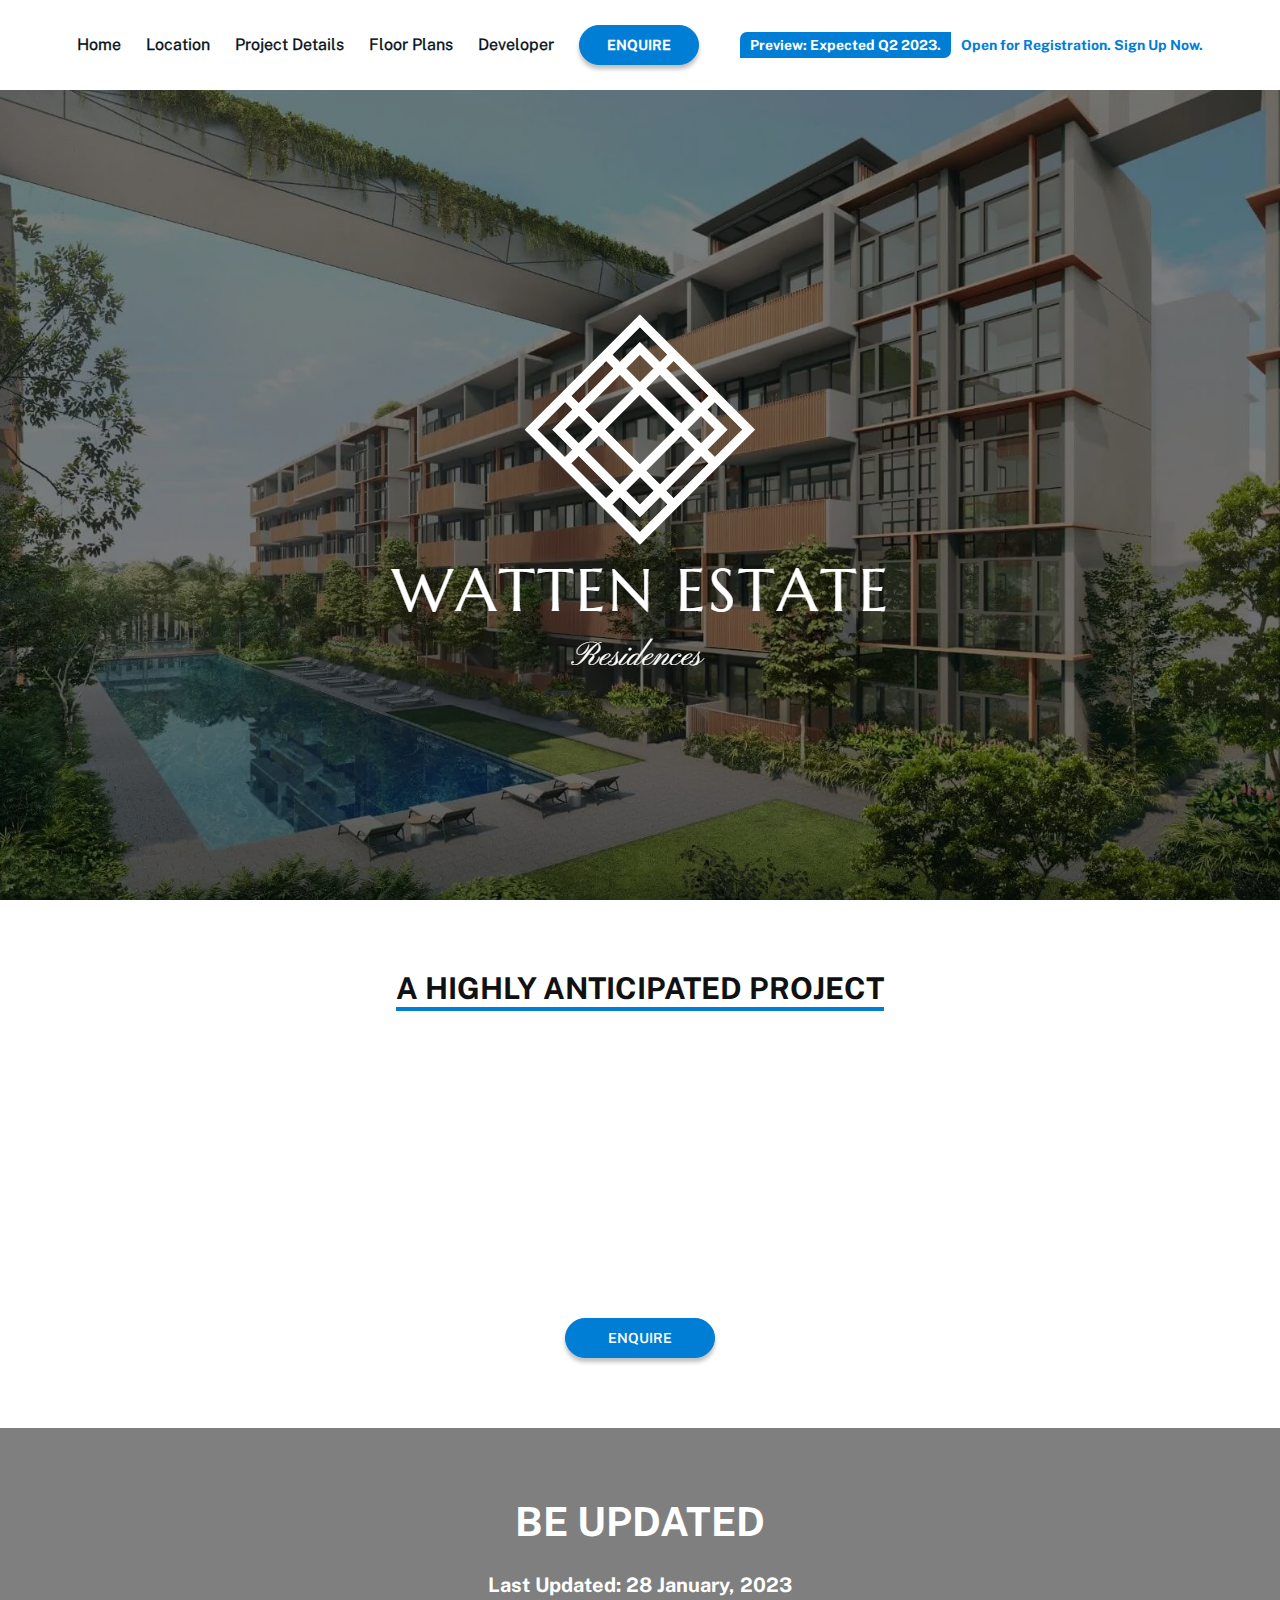
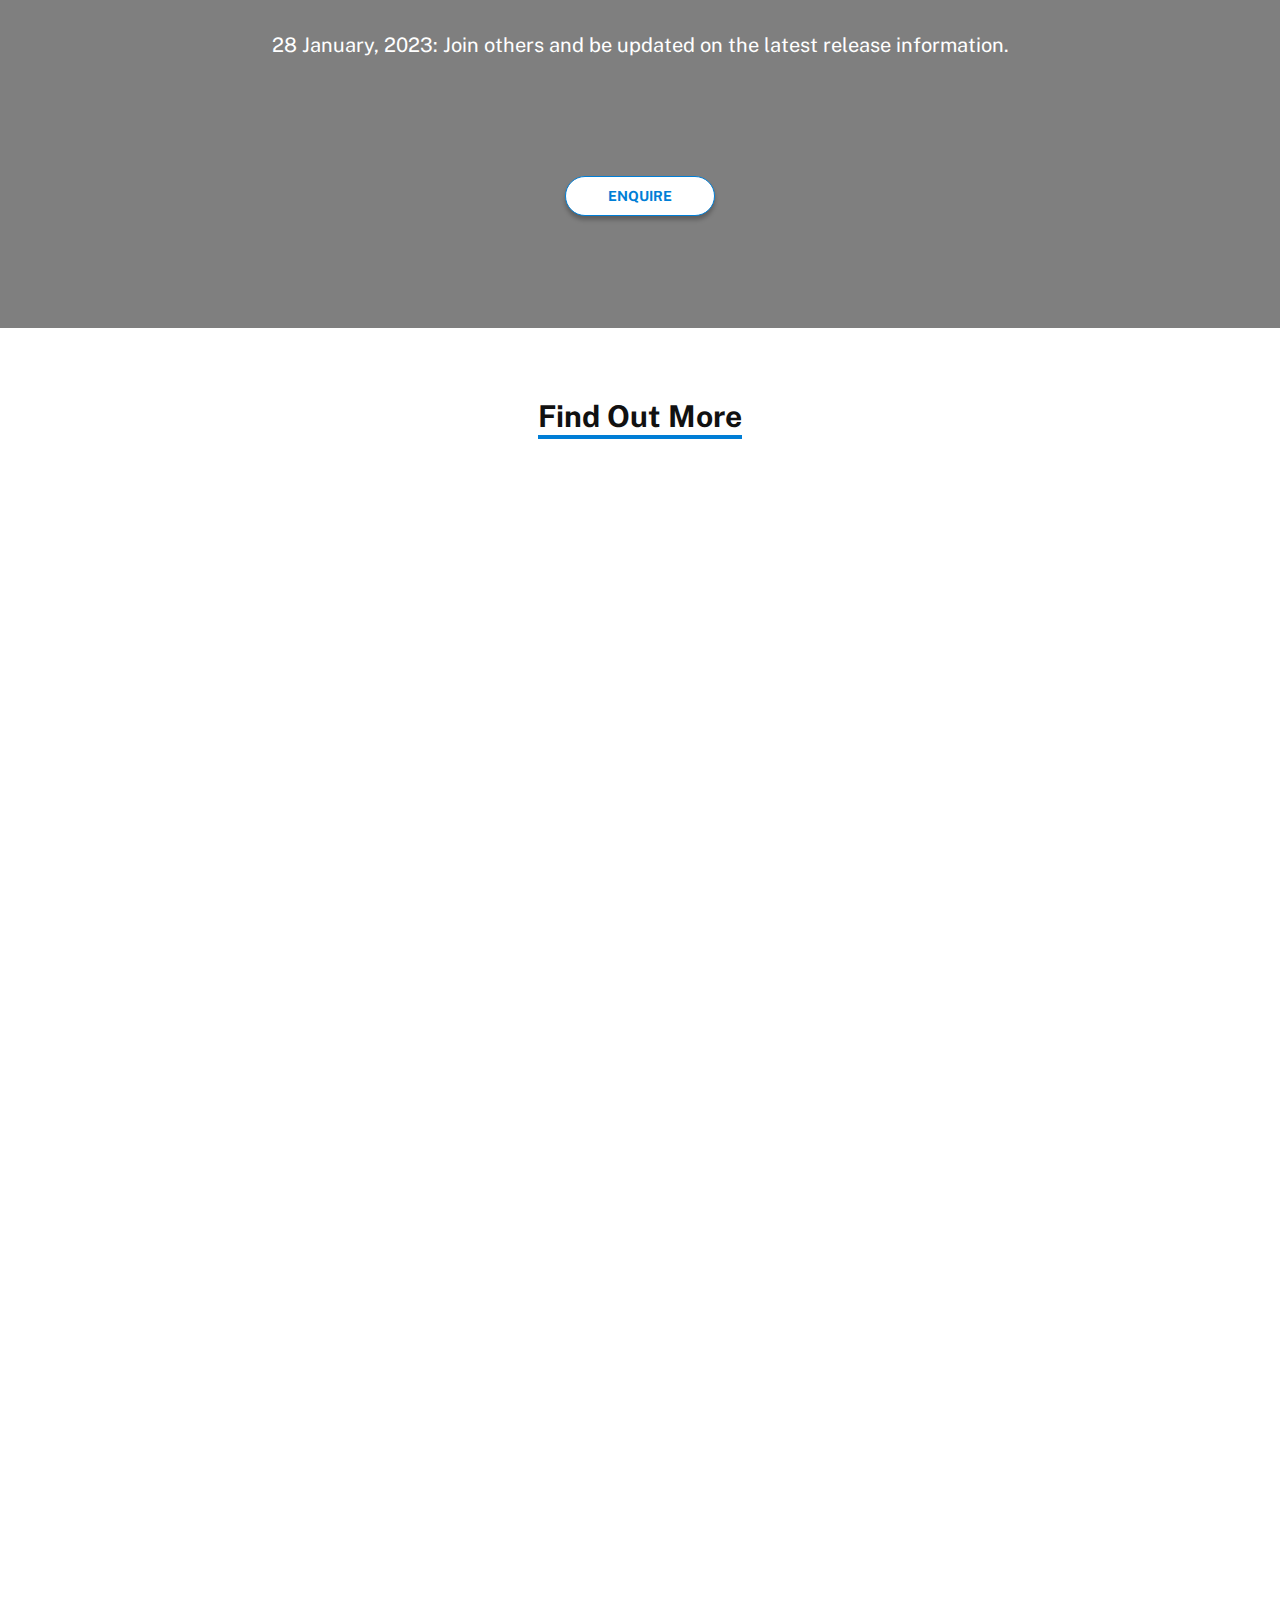
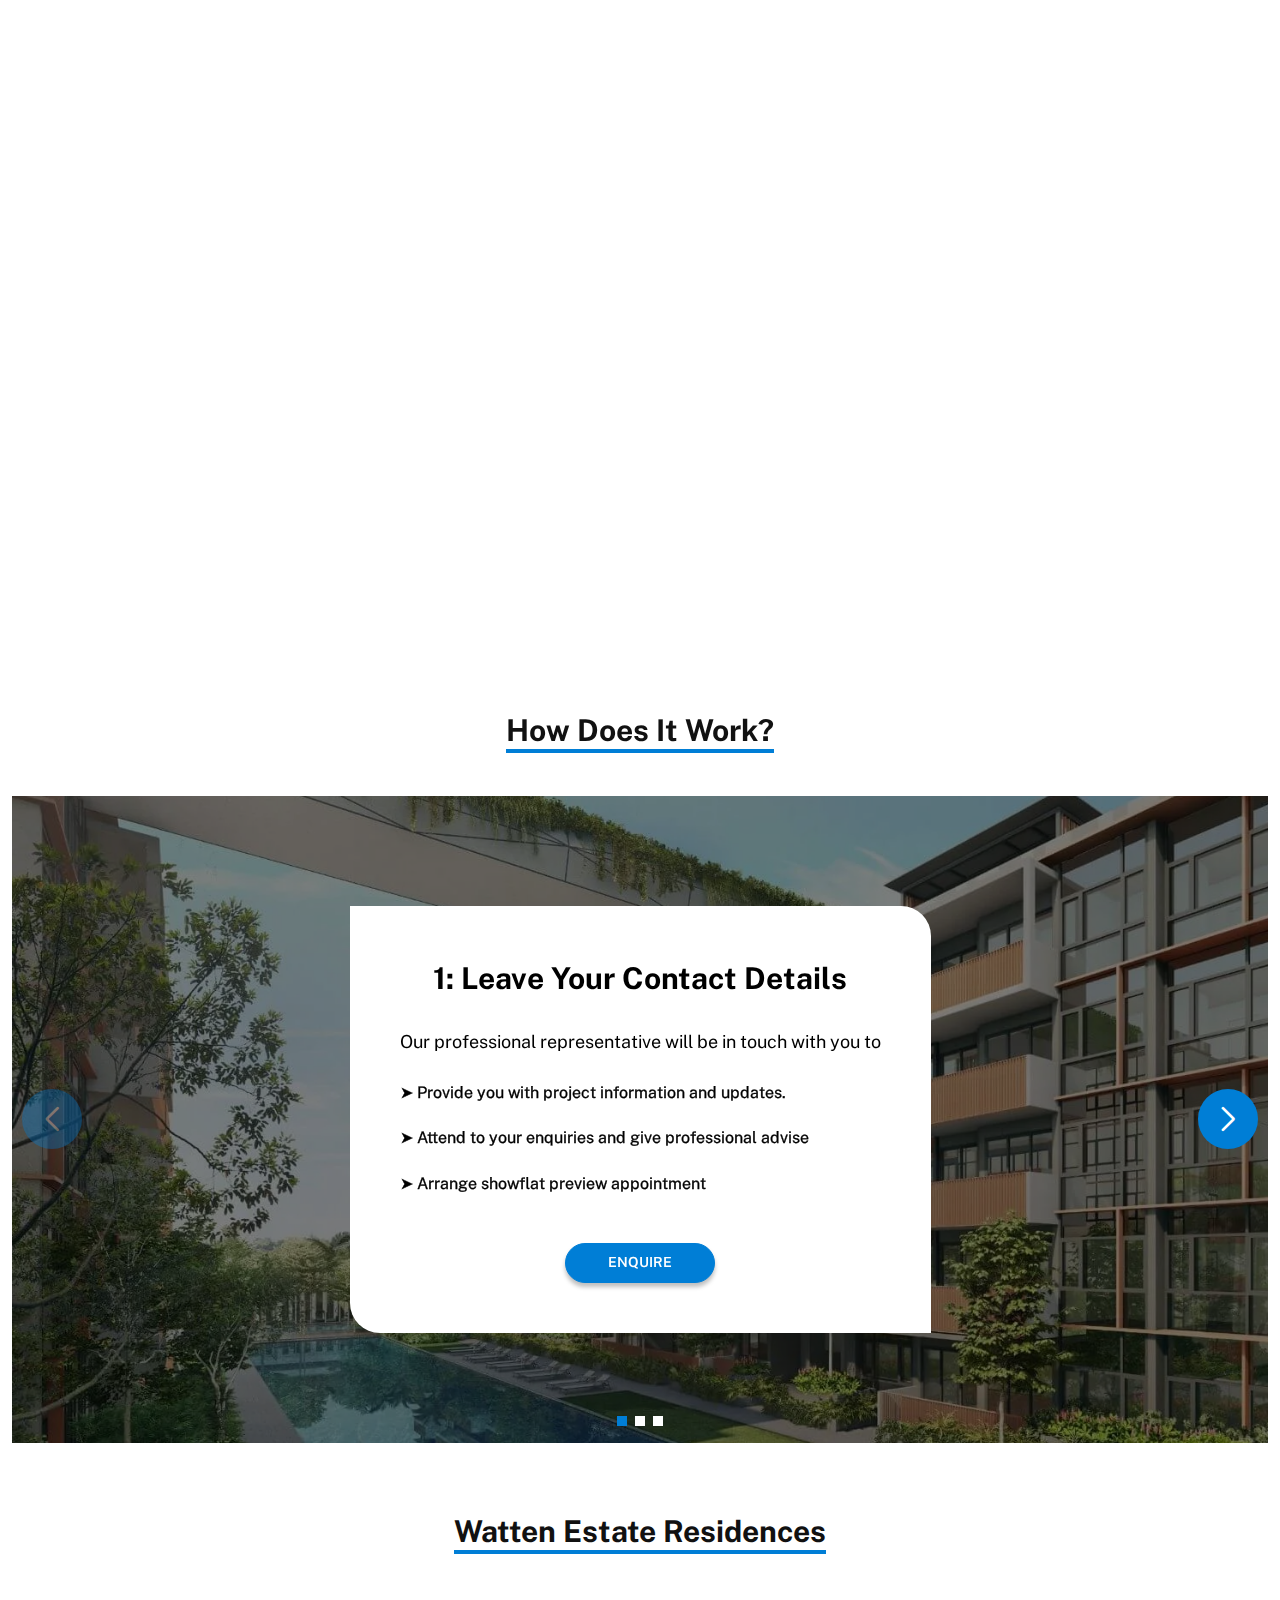
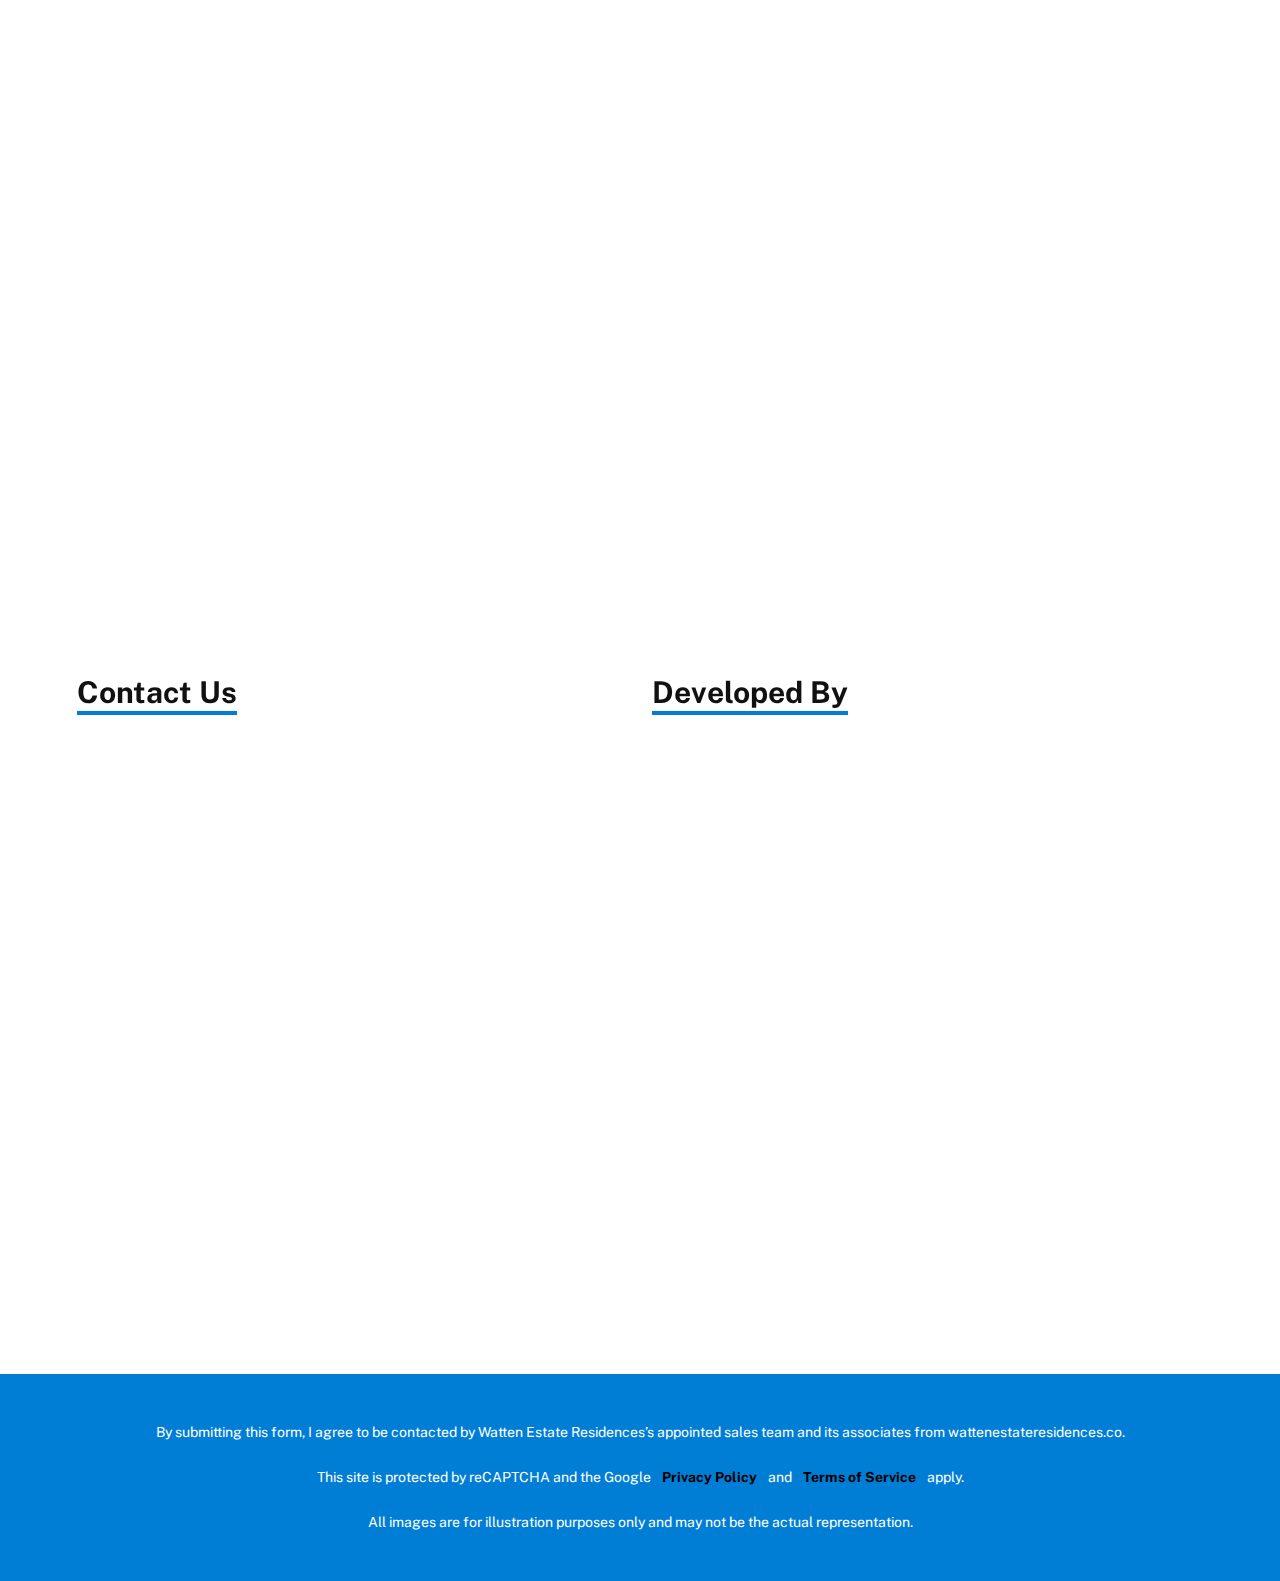
<file: index.html>
<!DOCTYPE html>
<html lang="en">

<head>
    <meta charset="UTF-8">
    <meta http-equiv="X-UA-Compatible" content="IE=edge">
    <meta name="viewport" content="width=device-width, initial-scale=1.0">
    <title>Index page | Tembusu</title>
    <link type="text/css" rel="stylesheet" href="./assets/css/swiper-bundle.min.css" />
    <link type="text/css" rel="stylesheet" href="./assets/css/bootstrap.min.css" />
    <link type="text/css" rel="stylesheet" href="./assets/css/lightbox.min.css">
    <link type="text/css" rel="stylesheet" href="./assets/css/aos.css">
    <link type="text/css" rel="stylesheet" href="./assets/css/style.css" />
    <link type="text/css" rel="stylesheet" href="./assets/css/responsive.css" />
</head>

<body>
    <!-- header start -->
    <header>
        <!-- <div class="container">
            <div class="row">
                <div class="col-12 d-flex align-items-center">
                    <div class="d-lg-none mobile-menu-ico ms-3 ms-sm-4">
                        <svg width="22" height="16" viewBox="0 0 22 16" fill="none" xmlns="http://www.w3.org/2000/svg">
                            <path fill-rule="evenodd" clip-rule="evenodd"
                                d="M1.22947 0.0365782C0.53116 0.188061 0 0.850642 0 1.57017C0 2.15115 0.345054 2.71065 0.860154 2.96489C1.24936 3.15702 0.31927 3.14086 11 3.14086C21.6732 3.14086 20.7547 3.15667 21.1406 2.96644C21.6529 2.71391 22 2.14992 22 1.57017C22 0.990412 21.6529 0.426421 21.1406 0.173892C20.7546 -0.0163881 21.6754 -0.000697123 10.9877 0.000997206C2.89541 0.00227409 1.36185 0.00787287 1.22947 0.0365782ZM1.22947 6.32278C0.53116 6.47427 0 7.13685 0 7.85637C0 8.43736 0.345054 8.99685 0.860154 9.2511C1.24936 9.44322 0.31927 9.42706 11 9.42706C21.6732 9.42706 20.7547 9.44288 21.1406 9.25265C21.6529 9.00012 22 8.43613 22 7.85637C22 7.27662 21.6529 6.71263 21.1406 6.4601C20.7546 6.26982 21.6754 6.28551 10.9877 6.2872C2.89541 6.28848 1.36185 6.29408 1.22947 6.32278ZM1.22947 12.609C0.53116 12.7605 0 13.4231 0 14.1426C0 14.7236 0.345054 15.2831 0.860154 15.5373C1.24936 15.7294 0.31927 15.7133 11 15.7133C21.6732 15.7133 20.7547 15.7291 21.1406 15.5389C21.6529 15.2863 22 14.7223 22 14.1426C22 13.5628 21.6529 12.9988 21.1406 12.7463C20.7546 12.556 21.6754 12.5717 10.9877 12.5734C2.89541 12.5747 1.36185 12.5803 1.22947 12.609Z" />
                        </svg>
                    </div>
                    <img src="./assets/images/logo/logo.png" class="img-fluid header-logo" alt="" />
                    <div class="ms-auto d-flex align-items-center justify-content-end">
                        <img src="./assets/images/icons/megaphone.png" class="img-fluid megaphone-img me-2" alt="" />
                        <a href="javascript:void(0)" class="annoucement-txt"><b class="text-blue transition-txt">Preview: Expected Q1 2023.</b>  Open for Registration. Sign Up Now.</a>
                    </div>
                </div>
            </div>
        </div> -->
        <div class="container">
            <div class="row">
                <div class="col-12">
                    <div class="d-flex d-lg-none align-items-center">
                        <div class="mobile-menu-ico">
                            <svg width="22" height="16" viewBox="0 0 22 16" fill="none"
                                xmlns="http://www.w3.org/2000/svg">
                                <path fill-rule="evenodd" clip-rule="evenodd"
                                    d="M1.22947 0.0365782C0.53116 0.188061 0 0.850642 0 1.57017C0 2.15115 0.345054 2.71065 0.860154 2.96489C1.24936 3.15702 0.31927 3.14086 11 3.14086C21.6732 3.14086 20.7547 3.15667 21.1406 2.96644C21.6529 2.71391 22 2.14992 22 1.57017C22 0.990412 21.6529 0.426421 21.1406 0.173892C20.7546 -0.0163881 21.6754 -0.000697123 10.9877 0.000997206C2.89541 0.00227409 1.36185 0.00787287 1.22947 0.0365782ZM1.22947 6.32278C0.53116 6.47427 0 7.13685 0 7.85637C0 8.43736 0.345054 8.99685 0.860154 9.2511C1.24936 9.44322 0.31927 9.42706 11 9.42706C21.6732 9.42706 20.7547 9.44288 21.1406 9.25265C21.6529 9.00012 22 8.43613 22 7.85637C22 7.27662 21.6529 6.71263 21.1406 6.4601C20.7546 6.26982 21.6754 6.28551 10.9877 6.2872C2.89541 6.28848 1.36185 6.29408 1.22947 6.32278ZM1.22947 12.609C0.53116 12.7605 0 13.4231 0 14.1426C0 14.7236 0.345054 15.2831 0.860154 15.5373C1.24936 15.7294 0.31927 15.7133 11 15.7133C21.6732 15.7133 20.7547 15.7291 21.1406 15.5389C21.6529 15.2863 22 14.7223 22 14.1426C22 13.5628 21.6529 12.9988 21.1406 12.7463C20.7546 12.556 21.6754 12.5717 10.9877 12.5734C2.89541 12.5747 1.36185 12.5803 1.22947 12.609Z" />
                            </svg>
                        </div>
                        <a href="javascript:void(0)" class="annoucement-txt ms-auto"><b class="transition-txt">Preview:
                                Expected
                                Q2 2023.</b> Open for Registration. Sign Up
                            Now.</a>

                    </div>
                    <div class="header-menu d-none d-lg-flex align-items-center">
                        <ul class="d-flex align-items-center justify-content-center list-menu">
                            <li>
                                <a href="#home" class="position-relative link">Home</a>
                            </li>
                            <li>
                                <a href="#location" class="position-relative link">Location</a>
                            </li>
                            <li>
                                <a href="#project-details" class="position-relative link">Project Details</a>
                            </li>
                            <li>
                                <a href="#site-plans" class="position-relative link">Floor Plans</a>
                            </li>
                            <li>
                                <a href="#developer" class="position-relative link">Developer</a>
                            </li>
                            <li>
                                <a href="#developer" class="primary-btn secondary-btn mx-auto text-uppercase w-max-content">Enquire</a>
                            </li>
                        </ul>
                        <div class="ms-auto d-flex align-items-center justify-content-end">
                            <a href="javascript:void(0)" class="annoucement-txt"><b
                                    class="transition-txt">Preview: Expected Q2 2023.</b> Open for Registration. Sign Up
                                Now.</a>
                        </div>
                    </div>
                </div>
            </div>
        </div>
    </header>
    <div class="mobile-menu-wrap d-lg-none">
        <div class="close-ico d-flex align-items-center justify-content-center ms-auto bg-white">
            <svg xmlns="http://www.w3.org/2000/svg" viewBox="0 0 24 24" width="24" height="24">
                <path fill="none" d="M0 0h24v24H0z" />
                <path
                    d="M12 10.586l4.95-4.95 1.414 1.414-4.95 4.95 4.95 4.95-1.414 1.414-4.95-4.95-4.95 4.95-1.414-1.414 4.95-4.95-4.95-4.95L7.05 5.636z" />
            </svg>
        </div>
        <ul class="flex-wrap align-items-center list-menu">
            <li>
                <a href="#home" class="position-relative link">Home</a>
            </li>
            <li>
                <a href="#location" class="position-relative link">Location</a>
            </li>
            <li>
                <a href="#project-details" class="position-relative link">Project Details</a>
            </li>
            <li>
                <a href="#site-plans" class="position-relative link">Floor Plans</a>
            </li>
            <li>
                <a href="#developer" class="position-relative link">Developer</a>
            </li>
        </ul>
    </div>
    <!-- header end -->
    <!-- hero section start -->
    <section class="px-0 hero-section position-relative bg-animation d-flex align-items-center justify-content-center"
        id="home">
        <div class="container position-relative z-index-1">
            <div class="row">
                <div class="col-12 text-center">
                    <img src="./assets/images/logo/Tembusu-Grand-logo.webp" class="img-fluid hero-logo-img" alt="" />
                </div>
            </div>
        </div>
    </section>
    <!-- hero section end -->
    <!-- A HIGHLY ANTICIPATED PROJECT start -->
    <section class="highly-anticipated-project-section section-mt" id="project-details">
        <div class="container">
            <div class="row">
                <div class="col-12">
                    <div class="highly-anticipated-project-box">
                        <h2 class="heading-title">A HIGHLY ANTICIPATED PROJECT</h2>
                        <div class="highly-anticipated-project-row">
                            <div class="highly-anticipated-project-col" data-aos="fade-up" data-aos-duration="500">
                                <div class="highly-anticipated-project-col-box bg-animation position-relative text-center transition-txt d-flex align-items-center justify-content-center">
                                    <div class="position-relative z-1">
                                        <!-- <div
                                            class="highly-anticipated-ico-box d-flex align-items-center justify-content-center mx-auto mb-3 transition-txt">
                                            <svg xmlns="http://www.w3.org/2000/svg" viewBox="0 0 24 24" width="24" height="24" fill="#FFFFFF"><path fill="none" d="M0 0h24v24H0z"/><path d="M4.873 3h14.254a1 1 0 0 1 .809.412l3.823 5.256a.5.5 0 0 1-.037.633L12.367 21.602a.5.5 0 0 1-.706.028c-.007-.006-3.8-4.115-11.383-12.329a.5.5 0 0 1-.037-.633l3.823-5.256A1 1 0 0 1 4.873 3zm.51 2l-2.8 3.85L12 19.05 21.417 8.85 18.617 5H5.383z"/></svg>
                                        </div> -->
                                        <h3 class="text-uppercase fw-500 mb-0 transition-txt">FREEHOLD</h3>
                                    </div>
                                </div>
                            </div>
                            <div class="highly-anticipated-project-col" data-aos="fade-up" data-aos-duration="1000">
                                <div class="highly-anticipated-project-col-box bg-animation position-relative text-center transition-txt d-flex align-items-center justify-content-center">
                                    <div class="position-relative z-1">
                                        <!-- <div
                                            class="highly-anticipated-ico-box d-flex align-items-center justify-content-center mx-auto mb-3 transition-txt">
                                            <svg xmlns="http://www.w3.org/2000/svg" viewBox="0 0 24 24" width="24" height="24" fill="#FFFFFF"><path fill="none" d="M0 0h24v24H0z"/><path d="M19 19V9.799l-7-5.522-7 5.522V19h14zm2 1a1 1 0 0 1-1 1H4a1 1 0 0 1-1-1V9.314a1 1 0 0 1 .38-.785l8-6.311a1 1 0 0 1 1.24 0l8 6.31a1 1 0 0 1 .38.786V20zM7 12h2a3 3 0 0 0 6 0h2a5 5 0 0 1-10 0z"/></svg>
                                        </div> -->
                                        <h3 class="text-uppercase fw-500 mb-0 transition-txt">mrt</h3>
                                    </div>
                                </div>
                            </div>
                            <div class="highly-anticipated-project-col" data-aos="fade-up" data-aos-duration="1500">
                                <div class="highly-anticipated-project-col-box bg-animation position-relative text-center transition-txt d-flex align-items-center justify-content-center">
                                    <div class="position-relative z-1">
                                        <!-- <div
                                            class="highly-anticipated-ico-box d-flex align-items-center justify-content-center mx-auto mb-3 transition-txt">
                                            <svg xmlns="http://www.w3.org/2000/svg" viewBox="0 0 24 24" width="24" height="24" fill="#FFFFFF"><path fill="none" d="M0 0h24v24H0z"/><path d="M22 21H2v-2h1V4a1 1 0 0 1 1-1h14a1 1 0 0 1 1 1v5h2v10h1v2zm-5-2h2v-8h-6v8h2v-6h2v6zm0-10V5H5v14h6V9h6zM7 11h2v2H7v-2zm0 4h2v2H7v-2zm0-8h2v2H7V7z"/></svg>
                                        </div> -->
                                        <h3 class="text-uppercase fw-500 mb-0 transition-txt">Schools</h3>
                                    </div>
                                </div>
                            </div>
                        </div>
                        <a href="#developer"
                            class="primary-btn secondary-btn mx-auto text-uppercase text-white w-max-content mt-5">Enquire</a>
                    </div>
                </div>
            </div>
        </div>
    </section>
    <!-- A HIGHLY ANTICIPATED PROJECT end -->
    <!-- about-1 section start -->
    <section class="about-1-section bg-animation position-relative section-py section-mt">
        <div class="container position-relative z-index-1">
            <div class="row">
                <div class="col-lg-12">
                    <h2 class="heading-title mb-4 text-white remove-heading-after-ani text-uppercase">Be Updated</h2>
                    <p class="text-white text-center"><strong>Last Updated: 28 January, 2023</strong></p>
                    <p class="text-white text-center">28 January, 2023: Join others and be updated on the latest release information.</p>
                    <p class="text-white text-center enquire-link text-black fw-500" data-aos="fade-up" data-aos-duration="1000">Launch expected in Q2 2023. <a
                            href="javascript:void(0)">Register for VVIP Preview!</a></p>
                    <a href="#developer"
                        class="primary-btn white-btn text-primary text-white-hover text-uppercase text-white w-max-content mx-auto mt-5">Enquire</a>
                </div>
            </div>
        </div>
    </section>
    <!-- about-1 section end -->
    <!-- find out more section start -->
    <section class="find-out-more-section section-pt" id="site-plans">
        <div class="container">
            <div class="row">
                <div class="col-12">
                    <h2 class="heading-title">Find Out More</h2>
                </div>
                <div class="w-100" data-aos="fade-up" data-aos-duration="1000">
                    <div class="col-12 find-out-mt">
                        <div class="find-out-box transition-txt d-flex flex-wrap align-items-center">
                            <div class="find-out-img-box">
                                <img src="./assets/images/blog/Jalan-Tembusu-Location-Map.webp"
                                    class="img-fluid img-cover w-100 transition-txt" alt="" />
                            </div>
                            <div class="find-out-content-box ps-lg-4 ps-xl-5 mt-4 mt-lg-0">
                                <h3 class="fw-600 mb-3 text-capitalize">Explore The Location</h3>
                                <p>The site is located along on Shelford Road in District 11 prime Bukit Timah area.</p>
                                <p>The development is near to MRT, major roads & expressway, prestigious schools, amenities and business hub, making it an ideal location for both own stay or investment.</p>
                                <a href="#location"
                                    class="primary-btn secondary-btn text-uppercase text-white w-max-content">Location</a>
                            </div>
                        </div>
                    </div>
                    <div class="col-12 find-out-mt">
                        <div class="find-out-box transition-txt d-flex flex-wrap align-items-center">
                            <div class="find-out-content-box pe-lg-4 pe-xl-5 order-2 order-lg-1 mt-4 mt-lg-0">
                                <h3 class="fw-600 mb-3 text-capitalize">Know the details</h3>
                                <p>In a predominantly low-rise, landed housing estate, the new development could potentially enjoy unblocked views of the surrounding greenery.</p>
                                <p>It has a site area of 20,460.9 sqm with a plot ratio of 1.4.</p>
                                <a href="#location"
                                    class="primary-btn secondary-btn text-uppercase text-white w-max-content">Project Details</a>
                            </div>
                            <div class="find-out-img-box order-1 order-lg-2">
                                <img src="./assets/images/gallery/gallery1.png"
                                    class="img-fluid img-cover w-100 transition-txt" alt="" />
                            </div>
                        </div>
                    </div>
                    <div class="col-12 find-out-mt">
                        <div class="find-out-box transition-txt d-flex flex-wrap align-items-center">
                            <div class="find-out-img-box">
                                <img src="./assets/images/gallery/gallery4.png"
                                    class="img-fluid img-cover w-100 transition-txt" alt="" />
                            </div>
                            <div class="find-out-content-box ps-lg-4 ps-xl-5 mt-4 mt-lg-0">
                                <h3 class="fw-600 mb-3 text-capitalize">Get Floor Plans</h3>
                                <p>There will be approximately 286 units of various sizes, providing to both investors and owners with families of different needs.</p>
                                <a href="#location"
                                    class="primary-btn secondary-btn text-uppercase text-white w-max-content">Floor Plans</a>
                            </div>
                        </div>
                    </div>
                    <div class="col-12 find-out-mt">
                        <div class="find-out-box transition-txt d-flex flex-wrap align-items-center">
                            <div class="find-out-content-box pe-lg-4 pe-xl-5 order-2 order-lg-1 mt-4 mt-lg-0">
                                <h3 class="fw-600 mb-3 text-capitalize">Wininig Partnership</h3>
                                <p>The development is a collaboration between trusted developers UOL & Singapore Land.</p>
                                <p>Between them, there has been many successful partnerships, including more recent projects such as AMO Residence and The Watergardens at Canberra.</p>
                                <a href="#location"
                                    class="primary-btn secondary-btn text-uppercase text-white w-max-content">Developer</a>
                            </div>
                            <div class="find-out-img-box order-1 order-lg-2">
                                <img src="./assets/images/gallery/gallery6.webp"
                                    class="img-fluid img-cover w-100 transition-txt" alt="" />
                            </div>
                        </div>
                    </div>
                </div>
            </div>
        </div>
    </section>
    <!-- find out more section end -->
    <!-- hero section start -->
    <section class="section-mt">
        <h2 class="heading-title">How Does It Work?</h2>
        <div class="swiper custom-hero-swiper-slider bg-animation position-relative mt-5" id="home">
            <div class="parallax-bg" style="
                background-image: url(./assets/images/banner.webp);
            " data-swiper-parallax="-23%"></div>
            <div class="swiper-wrapper align-items-center">
                <div class="swiper-slide d-flex align-items-center justify-content-center flex-column">
                    <div class="how-does-it-work-box">
                        <div class="title" data-swiper-parallax="-300">1: Leave Your Contact Details</div>
                        <div class="text" data-swiper-parallax="-100">
                            <h5>Our professional representative will be in touch with you to </h5>
                            <ul>
                                <li>
                                    ➤ Provide you with project information and updates.
                                </li>
                                <li>
                                    ➤ Attend to your enquiries and give professional advise
                                </li>
                                <li>
                                    ➤ Arrange showflat preview appointment
                                </li>
                            </ul>
                            <a href="#developer"
                                class="primary-btn secondary-btn mt-4 mt-sm-5 mx-auto text-uppercase w-max-content">Enquire</a>
                        </div>
                    </div>
                </div>
                <div class="swiper-slide d-flex align-items-center justify-content-center flex-column">
                    <div class="how-does-it-work-box">
                        <div class="title" data-swiper-parallax="-300">2. Join Us During The Preview</div>
                        <div class="text" data-swiper-parallax="-100">
                            <h5>We are excited to have you with us. Be among the first to </h5>
                            <ul>
                                <li>
                                    ➤ Visit the sales gallery and show units.
                                </li>
                                <li>
                                    ➤ Join in the balloting and choose your unit.
                                </li>
                                <li>
                                    ➤ Enjoy preview only early bird special prices and promotions.
                                </li>
                            </ul>
                            <a href="#developer"
                                class="primary-btn secondary-btn mt-4 mt-sm-5 mx-auto text-uppercase w-max-content">Enquire</a>
                        </div>
                    </div>
                </div>
                <div class="swiper-slide d-flex align-items-center justify-content-center flex-column">
                    <div class="how-does-it-work-box">
                        <div class="title" data-swiper-parallax="-300">3. Wait For Your House</div>
                        <div class="text" data-swiper-parallax="-100">
                            <h5>Your home will be ready in a few year's time.</h5>
                            <h5>Our representative will be with you every step along the way to provide advise and
                                assistance.</h5>
                                <a href="#developer"
                                class="primary-btn secondary-btn mt-4 mt-sm-5 mx-auto text-uppercase w-max-content">Enquire</a>
                        </div>
                    </div>
                </div>
            </div>
            <div class="swiper-button-next"></div>
            <div class="swiper-button-prev"></div>
            <div class="swiper-pagination"></div>
        </div>
    </section>
    <!-- hero section end -->
    <!-- location section start -->
    <section class="location-section section-pt" id="location">
        <div class="container">
            <div class="row">
                <div class="col-12">
                    <h2 class="heading-title">Watten Estate Residences</h2>
                </div>
                <div class="col-12 mt-4 mt-lg-5" data-aos="fade-up" data-aos-duration="1000">
                    <div class="location-wrap">
                        <iframe src="https://www.google.com/maps/embed?pb=!1m14!1m8!1m3!1d15954.983456629334!2d103.81108!3d1.328497!3m2!1i1024!2i768!4f13.1!3m3!1m2!1s0x31da10a865f9cba1%3A0x93a14bbb6439a7c2!2s36%20Shelford%20Rd%2C%20Singapore%20288429!5e0!3m2!1sen!2sus!4v1674993531738!5m2!1sen!2sus"  allowfullscreen="" loading="lazy" referrerpolicy="no-referrer-when-downgrade" class="w-100 location-map"></iframe>    
                    </div>
                </div>
            </div>
        </div>
    </section>
    <!-- location section end -->
    <!-- contact us section start -->
    <section class="contact-us-section section-pt" id="developer">
        <div class="container">
            <div class="row">
                <div class="col-lg-6">
                    <h2 class="heading-title mb-5 ms-0">
                        Contact Us</h2>
                    <form class="transition-txt" data-aos="fade-up" data-aos-duration="1000">
                        <div class="row">
                            <div class="col-12">
                                <div class="form-floating mb-4">
                                    <input type="text" class="form-control custom-input" id="floatingInput"
                                        placeholder="name@example.com">
                                    <label for="floatingInput">Name (required) <sup class="star">*</sup></label>
                                </div>
                            </div>
                            <div class="col-12">
                                <div class="form-floating mb-4">
                                    <input type="number" class="form-control custom-input" id="floatingInput"
                                        placeholder="name@example.com">
                                    <label for="floatingInput">Mobile (required) <sup class="star">*</sup></label>
                                </div>
                            </div>
                            <div class="col-12">
                                <div class="form-floating mb-4">
                                    <input type="email" class="form-control custom-input" id="floatingInput"
                                        placeholder="name@example.com">
                                    <label for="floatingInput">Email</label>
                                </div>
                            </div>
                            <div class="col-12">
                                <div class="form-radio-wrap d-flex justify-content-center flex-wrap gap-2 gap-lg-4">
                                    <div class="form-check">
                                        <input class="form-check-input" type="radio" name="flexRadioDefaultBedroom"
                                            id="flexRadioDefaultBedroom1" checked>
                                        <label class="form-check-label" for="flexRadioDefaultBedroom1">
                                            1 Bedroom
                                        </label>
                                    </div>
                                    <div class="form-check">
                                        <input class="form-check-input" type="radio" name="flexRadioDefaultBedroom"
                                            id="flexRadioDefaultBedroom2">
                                        <label class="form-check-label" for="flexRadioDefaultBedroom2">
                                            2 Bedroom
                                        </label>
                                    </div>
                                    <div class="form-check">
                                        <input class="form-check-input" type="radio" name="flexRadioDefaultBedroom"
                                            id="flexRadioDefaultBedroom3">
                                        <label class="form-check-label" for="flexRadioDefaultBedroom3">
                                            3 Bedroom
                                        </label>
                                    </div>
                                    <div class="form-check">
                                        <input class="form-check-input" type="radio" name="flexRadioDefaultBedroom"
                                            id="flexRadioDefaultBedroom4">
                                        <label class="form-check-label" for="flexRadioDefaultBedroom4">
                                            4 Bedroom
                                        </label>
                                    </div>
                                    <div class="form-check">
                                        <input class="form-check-input" type="radio" name="flexRadioDefaultBedroom"
                                            id="flexRadioDefaultBedroom5">
                                        <label class="form-check-label" for="flexRadioDefaultBedroom5">
                                            5 Bedroom
                                        </label>
                                    </div>
                                </div>
                            </div>
                            <div class="col-12 mt-5">
                                <a href="thank-you.html"
                                    class="primary-btn secondary-btn text-uppercase w-max-content mx-auto">Submit</a>
                            </div>
                            <div class="col-md-12 mt-4">
                                <p class="mb-0 text-center">Please hold on after clicking the submit button while your response is being registered</p>
                            </div>

                        </div>
                    </form>
                </div>
                <div class="col-lg-6 mt-5 mt-lg-0">
                    <h2 class="heading-title mb-5 ms-0">Developed By</h2>
                    <div class="w-100 developed-logos-wrap" data-aos="fade-up" data-aos-duration="1000">
                        <div class="w-100">
                            <img src="./assets/images/logo/CDL-Logo-1.webp" class="img-fluid developed-logo-img mb-4" alt="" />
                        </div>
                        <div class="w-100">
                            <img src="./assets/images/logo/Singapore-Land.webp" class="img-fluid developed-logo-img" alt="" />
                        </div>
                    </div>
                </div>
            </div>
        </div>
    </section>
    <!-- contact us section end -->
    <!-- footer start -->
    <footer class="py-5 section-mt">
        <div class="container">
            <div class="row">
                <div class="col-12">
                    <div
                        class="w-100 text-center d-flex align-items-center justify-content-center flex-column gap-4">
                        <small class="text-white">
                            By submitting this form, I agree to be contacted by Watten Estate Residences’s appointed sales team and its associates from wattenestateresidences.co.
                        </small>
                        <small class="text-white">
                            This site is protected by reCAPTCHA and the Google <a href="javascript:void(0)"
                                class="mx-2 text-black text-yellow-hover fw-700">Privacy Policy</a> and <a
                                href="javascript:void(0)" class="mx-2 text-black text-yellow-hover fw-700">Terms of Service</a>
                            apply.
                        </small>
                        <small class="text-white">
                            All images are for illustration purposes only and may not be the actual representation.
                        </small>
                    </div>
                </div>
            </div>
        </div>
    </footer>
    <!-- footer end -->

    <script src="./assets/js/jquery-3.6.3.min.js"></script>
    <script src="./assets/js/popper.min.js"></script>
    <script src="./assets/js/bootstrap.min.js"></script>
    <script src="./assets/js/lightbox.min.js"></script>
    <script src="./assets/js/swiper-bundle.min.js"></script>
    <script src="./assets/js/aos.js"></script>
    <script src="./assets/js/custom.js"></script>
 </body>

</html>
</file>
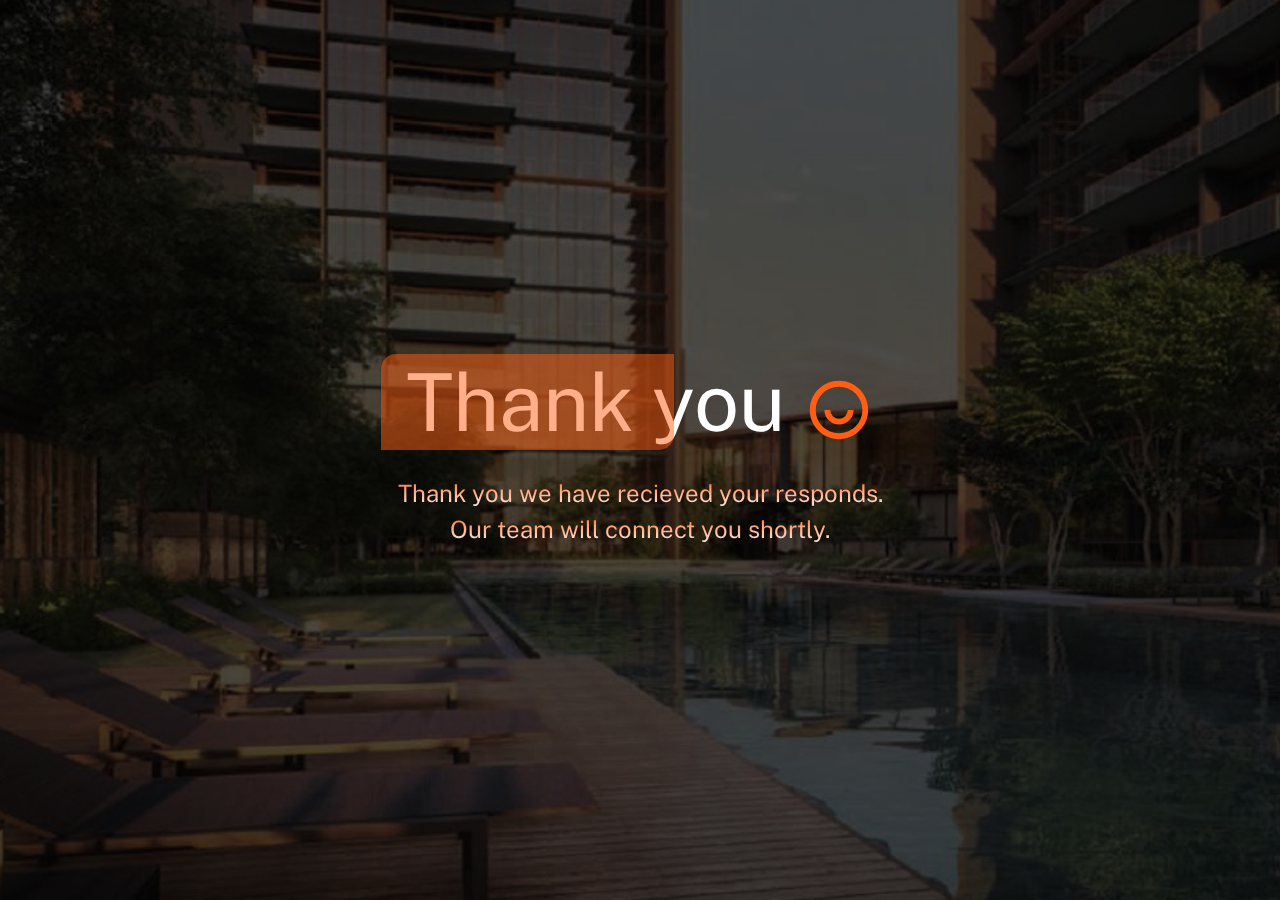
<file: thank-you.html>
<!DOCTYPE html>
<html lang="en">

<head>
  <meta charset="UTF-8">
  <meta http-equiv="X-UA-Compatible" content="IE=edge">
  <meta name="viewport" content="width=device-width, initial-scale=1.0">
  <title>Thank you | Tembusu</title>
  <link type="text/css" rel="stylesheet" href="./assets/css/swiper-bundle.min.css" />
  <link type="text/css" rel="stylesheet" href="./assets/css/bootstrap.min.css" />
  <link type="text/css" rel="stylesheet" href="./assets/css/lightbox.min.css">
  <link type="text/css" rel="stylesheet" href="./assets/css/aos.css">
  <link type="text/css" rel="stylesheet" href="./assets/css/style.css" />
  <link type="text/css" rel="stylesheet" href="./assets/css/responsive.css" />
</head>

<body>
  <!-- thank you html start -->
  <section
    class="thank-you-section text-center d-flex align-items-center justify-content-center flex-column position-relative">
    <div class="container text-center position-relative z-index-1">
      <h1 data-aos="fade-up" data-aos-duration="1000">Thank you <svg xmlns="http://www.w3.org/2000/svg"
          viewBox="0 0 24 24" width="70" height="70" fill="#ff5e14">
          <path fill="none" d="M0 0h24v24H0z" />
          <path
            d="M12 22C6.477 22 2 17.523 2 12S6.477 2 12 2s10 4.477 10 10-4.477 10-10 10zm0-2a8 8 0 1 0 0-16 8 8 0 0 0 0 16zm-5-8h2a3 3 0 0 0 6 0h2a5 5 0 0 1-10 0z" />
        </svg></h1>
      <p class="mb-0" data-aos="fade-up" data-aos-duration="1500">Thank you we have recieved your responds.</p>
      <p class="mb-0" data-aos="fade-up" data-aos-duration="1500">Our team will connect you shortly.</p>
    </div>
  </section>
  <!-- thank you html end -->
  <script src="./assets/js/jquery-3.6.3.min.js"></script>
  <script src="./assets/js/popper.min.js"></script>
  <script src="./assets/js/bootstrap.min.js"></script>
  <script src="./assets/js/lightbox.min.js"></script>
  <script src="./assets/js/swiper-bundle.min.js"></script>
  <script src="./assets/js/aos.js"></script>
  <script src="./assets/js/custom.js"></script>
</body>

</html>
</file>
<file: assets/css/style.css>
/* Public Sans fonts start */
@font-face {
  font-family: "Public Sans";
  src: url("../fonts/PublicSans-Regular.woff2") format("woff2"),
    url("../fonts/PublicSans-Regular.woff") format("woff");
  font-weight: normal;
  font-style: normal;
  font-display: swap;
}

@font-face {
  font-family: "Public Sans";
  src: url("../fonts/PublicSans-Bold.woff2") format("woff2"),
    url("../fonts/PublicSans-Bold.woff") format("woff");
  font-weight: bold;
  font-style: normal;
  font-display: swap;
}

@font-face {
  font-family: "Public Sans";
  src: url("../fonts/PublicSans-SemiBold.woff2") format("woff2"),
    url("../fonts/PublicSans-SemiBold.woff") format("woff");
  font-weight: 600;
  font-style: normal;
  font-display: swap;
}

@font-face {
  font-family: "Public Sans";
  src: url("../fonts/PublicSans-Medium.woff2") format("woff2"),
    url("../fonts/PublicSans-Medium.woff") format("woff");
  font-weight: 500;
  font-style: normal;
  font-display: swap;
}
/* Public Sans fonts end */
/* :rrot start */
:root {
  /* color */
  --body-color: #ffffff;
  --primary-color: #007ED6;
  --secondary-color: #FFA52F;
  --primary-gradiant-color: linear-gradient(86.35deg, #E68200 1.09%, #FFA52F 99.33%);
  --dark-black-color: #041018;
  --white-color: #ffffff;
  --black-color: #000000;
  --heading-color: #111111;
  --text-color: rgba(4, 16, 24, 0.6);
  /* Font Family */
  --primary-font: "Public Sans", sans-serif;
  /* spacing */
  --section-spacing: 130px;
  /* header-less-spacing: */
  --header-less-spacing: 90px;
  /* find-out-img-box */
  --find-out-img-box: 500px;
}
/* :root end */
/* default css start */
* {
  box-sizing: border-box;
  margin: 0;
}
.z-index-1 {
  z-index: 1;
}
.position-relative {
  position: relative;
}
/* selction css */
::selection {
  background: var(--secondary-color);
  color: var(--white-color);
}
/* selction css */
.fill-white {
  fill: var(--white-color);
}
body {
  font-family: var(--primary-font);
  font-weight: 400;
  background-color: var(--body-color);
}
a {
  color: var(--primary-color);
  -webkit-transition: all 0.3s;
  -o-transition: all 0.3s;
  transition: all 0.3s;
  text-decoration: none;
}

a:hover {
  color: var(--secondary-color) !important;
  text-decoration: none;
}
.hover-txt-blue:hover {
  color: var(--primary-color) !important;
}
.hover-txt-white:hover {
  color: var(--white-color) !important;
}
.hover-txt-blue {
  transition: all 0.3s;
}
a:focus {
  box-shadow: none;
}
h1,
h2,
h3,
h4,
h5,
h6 {
  font-family: var(--primary-font);
  font-weight: 400;
  color: var(--heading-color);
  margin-bottom: 0;
}
p {
  font-weight: 400;
  font-size: 16px;
  color: var(--text-color);
}
.heading-title {
  font-family: var(--primary-font);
  font-weight: 700;
  font-size: 30px;
  color: var(--heading-color);
  width: max-content;
  margin: 0 auto;
  position: relative;
}
.heading-title::after {
  content: "";
  width: 100%;
  background-color: var(--primary-color);
  position: absolute;
  display: block;
  height: 4px;
  bottom: -5px;
}
.remove-heading-after-ani::after {
  content: unset;
}
.heading-title.small-heading-title {
  font-size: 40px;
}
.btn,
.form-control:focus,
button:focus,
.btn:focus {
  outline: none !important;
}
/* Chrome, Safari, Edge, Opera */
input::-webkit-outer-spin-button,
input::-webkit-inner-spin-button {
  -webkit-appearance: none;
  margin: 0;
}
/* Firefox */
input[type="number"] {
  -moz-appearance: textfield;
}
ul {
  margin: 0px;
  padding: 0px;
}
ul li {
  padding: 0px;
  margin: 0px;
  list-style: none;
  -webkit-text-stroke: 0.3px;
}
.d-align {
  display: flex;
  align-items: center;
}
.d-align-wrap {
  display: flex;
  align-items: center;
  flex-wrap: wrap;
}
.d-wrap {
  display: flex;
  flex-wrap: wrap;
}
.cursor-pointer {
  cursor: pointer;
}
.img-cover {
  width: inherit;
  height: inherit;
  object-fit: cover;
}
section {
  padding: 0 12px;
}
::-webkit-scrollbar {
  width: 10px;
  height: 10px;
}
.small-scrollbar-width::-webkit-scrollbar {
  width: 5px;
  height: 5px;
}
::-webkit-scrollbar-track {
  background-color: #ccc;
  border-radius: 10px;
}
::-webkit-scrollbar-thumb {
  background-color: var(--primary-color);
  border-radius: 10px;
}
.img-contain {
  object-fit: contain;
}
.img-cover {
  object-fit: cover;
}
.img-inherit {
  width: 100%;
  height: inherit;
}
.primary-bg {
  background-color: var(--primary-color);
}
.hover-text {
  transition: all 0.3s;
}
.hover-text:hover {
  color: var(--primary-color) !important;
}
.active-link {
  color: var(--primary-color);
}
/* BUTTON STYLING */
.primary-btn {
  text-transform: capitalize;
  background-color: var(--primary-color);
  min-width: 150px;
  min-height: 40px;
  font-size: 14px;
  font-weight: 600;
  padding: 7px 13px;
  display: flex;
  align-items: center;
  justify-content: center;
  border: 1px solid var(--primary-color);
  cursor: pointer;
  color: var(--white-color);
  border-radius: 40px;
  box-shadow: 0px 4px 4px rgba(0, 0, 0, 0.25);
  transition: 0.5s all;
}
.primary-btn:hover {
  background-color: var(--secondary-color);
  border-color: var(--secondary-color);
  /* color: var(--white-color); */
}
.secondary-btn {
  background-color: var(--primary-color);
  border-color: var(--primary-color);
  color: var(--white-color);
}
.secondary-btn:hover {
  background-color: transparent;
  color: var(--primary-color);
}
.white-btn {
  background-color: var(--body-color);
  border-color: var(--primary-color);
  color: var(--primary-color);
  font-weight: 700;
}
.white-btn:hover {
  background-color: var(--primary-color);
  color: var(--white-color);
}
/* BUTTON STYLING END */
.form-group {
  margin-bottom: 20px;
}
.custom-input,
.custom-textarea {
  border: 1px solid var(--primary-color);
  border-radius: 5px;
  padding: 7px 16px;
  min-height: 53px;
  font-weight: 400;
  font-size: 18px;
  color: #455a64;
  text-align: left;
}
.form-floating > .form-control,
.form-floating > .form-control-plaintext,
.form-floating > label {
  padding: 16px;
}
label {
  font-weight: 400;
  font-size: 16px;
  color: #455a64;
  text-align: left;
}
label sup.star {
  color: #e1291e;
  font-size: 16px;
  font-weight: 700;
}
.form-control::placeholder {
  font-size: 14px;
  color: #455a64;
}
.form-control:focus {
  border: 1px solid var(--primary-color);
  box-shadow: none;
}
.section-py {
  padding: var(--section-spacing) 12px;
}
.section-pt {
  padding-top: var(--section-spacing);
}
.section-pb {
  padding-bottom: var(--section-spacing);
}
.section-my {
  margin: var(--section-spacing) 12px;
}
.section-mt {
  margin-top: var(--section-spacing);
}
.section-mb {
  margin-bottom: var(--section-spacing);
}
.fill-primary {
  fill: var(--primary-color);
}
.w-max-content {
  width: max-content;
}
.dropdown-toggle::after {
  vertical-align: unset;
}
.dropdown-item.active,
.dropdown-item:active {
  background-color: var(--primary-color);
}
.dropdown-menu {
  box-shadow: rgba(0, 0, 0, 0.35) 0px 5px 15px;
  border: 2px solid var(--primary-color);
}
.fw-700 {
  font-weight: 700;
}
.fw-600 {
  font-weight: 700;
}
.fw-500 {
  font-weight: 700;
}
.fw-400 {
  font-weight: 700;
}
.form-check-input {
  width: 20px;
  height: 20px;
  border-color: var(--primary-color);
  border-width: 2px;
}
.form-check label {
  padding-left: 5px;
  position: relative;
  top: 3px;
  cursor: pointer;
}
.form-check-input:checked {
  background-color: var(--primary-color);
  border-color: var(--primary-color);
}
.text-primary {
  color: var(--primary-color) !important;
}
.text-white-hover:hover {
  color: var(--white-color) !important;
}
.text-yellow-hover:hover {
  color: var(--secondary-color) !important;
}
.form-check-input[type=radio]{
  border-radius: inherit;
}
/* default css end */
/* Thank you css start */
.thank-you-section {
  width: 100%;
  height: 100vh;
  background-image: url(./../images/thank-you-banner.png);
  background-repeat: no-repeat;
  background-size: cover;
  background-position: center;
}
.thank-you-section::after {
  content: "";
  background-color: rgba(0, 0, 0, 0.7);
  width: 100%;
  height: 100%;
  position: absolute;
  top: 0;
  left: 0;
}
.thank-you-section h1 {
  font-size: 100px;
  color: var(--white-color);
  font-family: var(--primary-font);
  position: relative;
  width: max-content;
  margin: 0 auto 25px;
  padding: 0 25px;
}
.thank-you-section h1::after {
  content: "";
  position: absolute;
  width: 58.5%;
  background-color: rgba(255, 95, 20, 0.5);
  height: 100%;
  left: 0;
  top: 0;
  border-radius: 15px 0;
}
.thank-you-section p {
  font-size: 34px;
  color: var(--white-color);
  font-family: var(--primary-font);
  background: -webkit-linear-gradient(#ff5e14, #fff);
  -webkit-background-clip: text;
  -webkit-text-fill-color: transparent;
}
/* Thank you css end */
/* header css start */
header {
  background-color: var(--white-color);
  padding: 25px 12px;
  transition: all 0.3s;
}
header.fixed {
  position: sticky;
  top: 0;
  padding: 23px 12px;
  background-color: var(--white-color);
  box-shadow: rgba(0, 0, 0, 0.24) 0px 3px 8px;
  z-index: 99;
  transition: all 0.3s;
}
header.fixed {
  background-color: var(--primary-color);
}
header.fixed li a{
  color: var(--white-color);
}
header.fixed .annoucement-txt{
  color: var(--white-color);
}
.mobile-menu-wrap {
  width: 300px;
  height: 100vh;
  overflow-y: auto;
  background-color: var(--primary-color);
  position: fixed;
  top: 0;
  left: 0;
  z-index: 99;
  transform: translateX(-768px);
  padding: 50px;
  box-shadow: rgba(0, 0, 0, 0.35) 0px 5px 15px;
  transition: all 1s;
}
.mobile-menu-wrap-show {
  transform: translateX(0);
  transition: all 0.7s;
}
.mobile-menu-wrap li:not(:last-child) {
  margin-bottom: 40px;
}
.mobile-menu-wrap .close-ico {
  width: 30px;
  height: 30px;
  color: var(--secondary-color);
  border-radius: 100%;
  position: relative;
  top: -30px;
  right: 0px;
}
.mobile-menu-wrap li a {
  color: var(--white-color);
}
header ul li a {
  font-family: var(--primary-font);
  font-weight: 400;
  font-size: 16px;
  text-align: center;
  text-transform: capitalize;
  color: var(--dark-black-color);
  display: block;
}
header ul li a:hover {
  color: var(--primary-color) !important;
}
header.fixed li a:hover {
  color: var(--white-color) !important;
}
header ul li:not(:last-child) a{
  margin-right: 50px;
}
.list-menu li a::before {
  content: "";
  width: 0;
  height: 3px;
  background-color: var(--primary-color);
  display: block;
  position: absolute;
  left: 0;
  bottom: -5px;
  transition: all 0.3s;
}
header.fixed .list-menu li a::before {
  background-color: var(--white-color);
}
.list-menu li a:hover::before {
  width: 100%;
}
.header-logo {
  max-width: 50px;
}
header .secondary-btn:hover {
  background-color: var(--white-color);
  color: var(--secondary-color) !important;
}
.mobile-menu-ico svg path {
  fill: var(--primary-color);
}
header.fixed .mobile-menu-ico svg path{
  fill: var(--white-color);
}
.megaphone-img {
  max-width: 40px;
}
header h5 {
  font-size: 16px;
}
.header-menu {
  /* background-color: #1d2831; */
  position: relative;
  z-index: 1;
}
.annoucement-txt{
  font-weight: 700;
}
.annoucement-txt b{
  background-color: var(--primary-color);
  padding: 5px 20px;
  color: var(--white-color);
  border-radius: 7px 0;
  margin-right: 7px;
}
header.fixed .annoucement-txt b{
  background-color: var(--white-color);
  color: var(--primary-color);
}
header.fixed .annoucement-txt:hover{
  color: var(--black-color) !important;
}
header a.primary-btn::before{
  content: unset;
}
header.fixed a.primary-btn{
  background-color: var(--white-color);
  color: var(--primary-color);
}
header.fixed a.primary-btn:hover{
  background-color: var(--secondary-color);
  border-color: var(--white-color);
}
/* header css end */
/* footer start */
footer {
  background-color: var(--primary-color);
}
/* footer end */
.text-blue {
  color: var(--primary-color);
}
.transition-txt {
  transition: all 0.3s;
}
/* hero-section start */
.hero-section {
  background-image: url(./../images/banner.webp);
  background-position: center;
  background-repeat: no-repeat;
  background-size: cover;
  background-attachment: fixed;
  width: 100%;
  height: calc(100vh - var(--header-less-spacing));
  min-height: 500px;
}
.bg-animation::after {
  content: "";
  background-color: rgba(0, 0, 0, 0.5);
  width: 100%;
  height: 100%;
  position: absolute;
  top: 0;
  left: 0;
}
.bg-animation-dark::after {
  background-color: rgba(0, 0, 0, 0.8);
}
/* hero-section end */
/* highly-anticipated-project start */
.highly-anticipated-project-box {
  width: 100%;
}
.highly-anticipated-project-row {
  display: grid;
  grid-template-columns: repeat(3, 1fr);
  grid-gap: 50px;
  margin-top: 80px;
}
.highly-anticipated-project-col{
  border: 2px solid var(--primary-color);
  padding: 5px;
  border-radius: 15px;
  transition: all 0.3s;
}
.highly-anticipated-project-col:hover{
  border-color: var(--black-color);
}
.highly-anticipated-project-col-box {
  padding: 40px;
  border-radius: 10px;
  /* background-color: #eee; */
  background-image: url(./../images/banner.webp);
  background-position: center;
  background-repeat: no-repeat;
  background-size: cover;
  min-height: 170px;
}
.highly-anticipated-project-col-box::after{
  border-radius: 10px;
}
.highly-anticipated-ico-box {
  width: 70px;
  height: 70px;
  border-radius: 100%;
  border: 3px solid var(--primary-color);
  background-color: var(--primary-color);
  margin-top: -80px;
}
.highly-anticipated-project-col-box h3 {
  font-size: 30px;
  color: var(--white-color);
}
.highly-anticipated-project-col-box:hover {
  /* background-color: var(--primary-color); */
  box-shadow: rgb(0 0 0 / 10%) 0px 0px 21px;
}
.highly-anticipated-project-col-box:hover h3,
.highly-anticipated-project-col-box:hover span {
}
.highly-anticipated-project-col-box:hover .highly-anticipated-ico-box {
  background-color: var(--secondary-color);
  border-color: var(--white-color);
  box-shadow: rgb(0 0 0 / 10%) 0px 0px 21px;
}
/* highly-anticipated-project end */
/* about-1-section start */
.about-1-section {
  background-image: url(./../images/banner.webp);
  background-position: center;
  background-repeat: no-repeat;
  background-size: cover;
  background-attachment: fixed;
  width: 100%;
  min-height: 500px;
}
.about-1-section h2 {
  font-size: 40px;
}
.about-1-section p {
  font-size: 20px;
  margin-bottom: 30px;
}
p.enquire-link {
  background-color: var(--primary-color);
  width: max-content;
  margin: 0 auto;
  padding: 7px 20px;
  border-radius: 0 5px;
  font-size: 16px;
}
p.enquire-link a{
  color: var(--white-color);
}
.about-1-section .primary-btn:hover{
  border-color: var(--white-color);
}
/* about-1-section end */
/* find-out-more-section start */
.find-out-box {
  border: 1px solid var(--primary-color);
  padding: 25px;
  border-radius: 0 15px;
  box-shadow: rgba(99, 99, 99, 0.2) 0px 2px 8px 0px;
  height: 100%;
}
.find-out-mt {
  margin-top: 50px;
}
.find-out-img-box {
  height: 350px;
  overflow: hidden;
  width: var(--find-out-img-box);
}
.find-out-content-box {
  width: calc(100% - var(--find-out-img-box));
}
.find-out-content-box h3 {
  font-size: 30px;
}
.find-out-box:hover {
  border-color: var(--primary-color);
  box-shadow: rgba(0, 0, 0, 0.1) 0px 4px 12px;
}
.find-out-box:hover img {
  transform: scale(1.03);
}
/* find-out-more-section end */
/* hero section start */
.custom-hero-swiper-slider {
  width: 100%;
  background-color: var(--black-color);
  padding: 70px 12px;
}
.custom-hero-swiper-slider .swiper-slide {
  -webkit-box-sizing: border-box;
  box-sizing: border-box;
  padding: 40px 60px;
}
.parallax-bg {
  position: absolute;
  left: 0;
  top: 0;
  width: 130%;
  height: 100%;
  -webkit-background-size: cover;
  background-size: cover;
  background-position: center;
}
.custom-hero-swiper-slider .swiper-slide .title {
  font-size: 30px;
  font-weight: 700;
  color: var(--black-color);
  text-align: center;
  margin-bottom: 30px;
}
.custom-hero-swiper-slider .swiper-slide h5 {
  font-size: 18px;
  color: var(--black-color);
  text-align: center;
  margin-bottom: 30px;
}
.custom-hero-swiper-slider .swiper-slide li {
  font-size: 16px;
  line-height: 1.3;
  font-weight: 400;
  color: var(--black-color);
  margin-bottom: 25px;
}
.custom-hero-swiper-slider .swiper-button-next,
.custom-hero-swiper-slider .swiper-button-prev {
  transform: translateY(-50%);
  min-width: 60px;
  min-height: 60px;
  width: 60px;
  height: 60px;
  margin-top: 0;
  color: var(--white-color);
  background-color: var(--primary-color);
  border-radius: 100%;
}
.custom-hero-swiper-slider .swiper-button-next:after,
.custom-hero-swiper-slider .swiper-button-prev:after {
  font-size: 24px;
  font-weight: 700;
}
.swiper .swiper-pagination-bullet {
  background-color: var(--white-color);
  width: 10px;
  height: 10px;
  border-radius: 0;
  opacity: 1;
}
.swiper .swiper-pagination-bullet-active {
  background-color: var(--primary-color);
}
.how-does-it-work-box {
  background-color: var(--white-color);
  padding: 50px;
  border-radius: 0 30px;
}
/* hero section end */
/* location section start */
.location-wrap {
  border-radius: 30px 0 30px;
  overflow: hidden;
  background-color: #eee;
}
.location-map {
  height: 600px;
  border: 0;
}
/* location section end */
/* contact us section start */
.contact-us-section form,.developed-logos-wrap {
  max-width: 750px;
  box-shadow: rgba(99, 99, 99, 0.2) 0px 2px 8px 0px;
  padding: 50px;
  border: 2px solid var(--secondary-color);
  border-radius: 0 20px;
}
.contact-us-section form:hover,.developed-logos-wrap:hover {
  border-color: var(--primary-color);
}
.developed-logos-wrap{
  border-radius: 20px 0;
}
/* contact us section end */
</file>
<file: assets/css/responsive.css>
/* responsive css start */
@media (min-width: 1140px) {
  .container {
    max-width: 1040px;
  }
}
@media (min-width: 1200px) {
  .container {
    max-width: 1150px;
  }
}
@media (min-width: 1350px) {
  .container {
    max-width: 1250px;
  }
}
@media (min-width: 1440px) {
  .container {
    max-width: 1350px;
  }
}
@media (min-width: 1600px) {
  .container {
    max-width: 1450px;
  }
}
@media (max-width: 1799px) {
}
@media (max-width: 1599px) {
  .thank-you-section h1 {
    font-size: 80px;
  }
  .thank-you-section p {
    font-size: 24px;
  }
  .thank-you-section h1::after {
    width: 56.5%;
  }
  :root {
    --section-spacing: 100px;
  }
  header ul li:not(:last-child) a {
    margin-right: 25px;
  }
  .annoucement-txt{
    font-size: 14px;
  }
}
@media (max-width: 1365px) {
  :root {
    --section-spacing: 70px;
  }
  .contact-us-section form {
    padding: 30px;
  }
  .annoucement-txt b {
    padding: 5px 10px;
  }
  header .primary-btn{
    min-width: 120px;
  }
}
@media (max-width: 1199px) {
  .thank-you-section h1 {
    font-size: 50px;
  }
  .thank-you-section p,
  .custom-hero-swiper-slider .swiper-slide p,
  .about-0-box h2 {
    font-size: 18px;
  }
  .thank-you-section h1 svg {
    width: 40px;
    height: 40px;
  }
  header ul li a {
    font-size: 13px;
  }
  .header-menu {
    padding-right: 10px;
  }
  .highly-anticipated-project-row {
    grid-gap: 40px 20px;
  }
  header .primary-btn {
    min-width: 100px;
  }
  .annoucement-txt b {
    padding: 4px 8px;
    margin-right: 2px;
  } 
  header ul li:not(:last-child) a {
    margin-right: 12px;
  }
  .heading-title, .custom-hero-swiper-slider .swiper-slide .title,.find-out-content-box h3{
    font-size: 24px;
  }
  :root{
    --find-out-img-box: 400px;
  }
  .highly-anticipated-project-col-box h3{
    font-size: 20px;
  }
}
@media (max-width: 991px) {
  header ul li a {
    font-size: 15px;
  }
  .location-map {
    height: 400px;
  }
  :root {
    --header-less-spacing: 74px;
  }
  .highly-anticipated-project-row {
    grid-template-columns: repeat(2, 1fr);
  }
  .find-out-box {
    padding: 15px;
  }
  .find-out-img-box {
    height: 300px;
  }
  .contact-us-section form {
    padding: 20px;
  }
  :root {
    --find-out-img-box: 100%;
  }
  .find-out-content-box{
    width: 100%;
  }
}
@media (max-width: 767px) {
  header {
    padding: 8px 0;
  }
  header.fixed {
    padding: 15px 0;
  }
  :root {
    --section-spacing: 50px;
  }
  .location-section {
    padding-top: 50px;
  }
  .annoucement-txt {
    font-size: 12px;
    text-align: right;
  }
  :root {
    --header-less-spacing: 40px;
  }
  .hero-logo-img {
    max-width: 250px;
  }
  .highly-anticipated-project-col-box {
    padding: 20px;
    min-height: 150px;
  }
  .custom-hero-swiper-slider .swiper-button-next,
  .custom-hero-swiper-slider .swiper-button-prev {
    min-width: 30px;
    min-height: 30px;
    width: 30px;
    height: 30px;
  }
  .custom-hero-swiper-slider .swiper-button-next:after,
  .custom-hero-swiper-slider .swiper-button-prev:after {
    font-size: 14px;
  }
  .how-does-it-work-box {
    padding: 30px;
  }
  .custom-hero-swiper-slider {
    padding: 20px 12px;
  }
  .highly-anticipated-project-row{
    margin-top: 40px;
    grid-gap: 20px;
  }
  .highly-anticipated-ico-box{
    margin-top: -60px;
  }
}
@media (max-width: 575px) {
  .thank-you-section h1 {
    font-size: 40px;
  }
  .thank-you-section p {
    font-size: 16px;
    font-weight: 700;
  }
  .thank-you-section h1 svg {
    width: 30px;
    height: 30px;
  }
  .header-0-section {
    padding-left: 0;
    padding-right: 0;
  }
  .primary-btn {
    min-width: 130px;
  }
  .heading-title.small-heading-title,
  .heading-title {
    font-size: 20px;
  }
  footer h4,
  .custom-hero-swiper-slider .swiper-slide .title {
    font-size: 18px;
  }
  .custom-hero-swiper-slider .swiper-slide .title,
  .custom-hero-swiper-slider .swiper-slide h5,
  .custom-hero-swiper-slider .swiper-slide li {
    margin-bottom: 15px;
  }
  .custom-hero-swiper-slider .swiper-button-next:after,
  .custom-hero-swiper-slider .swiper-button-prev:after {
    font-size: 16px;
  }
  .custom-hero-swiper-slider .swiper-slide {
    padding: 20px 10px;
  }
  .contact-us-section form h5,
  footer h5,
  .about-1-section p {
    font-size: 16px;
  }
  .contact-us-section form {
    margin: 40px auto 0;
  }
  p.enquire-link {
    width: auto;
  }
  .highly-anticipated-project-row {
    grid-template-columns: repeat(1, 1fr);
  }
  .heading-title {
    width: auto;
    text-align: center;
    font-size: 18px;
  }
  .about-1-section h2 {
    font-size: 24px;
  }
  .about-1-section {
    min-height: 400px;
  }
  .heading-title::after {
    width: 20%;
    left: 50%;
    transform: translateX(-50%);
  }
  p {
    font-size: 14px;
  }
  .find-out-img-box {
    height: 250px;
  }
  .how-does-it-work-box {
    padding: 20px;
  }
  .contact-us-section form {
    padding: 20px 15px;
  }
  .annoucement-txt b {
    padding: 3px 6px;
    font-size: 9px;
  }
  .find-out-content-box h3{
    font-size: 18px;
  }
}
@media (max-width: 399px) {
  .annoucement-txt {
    font-size: 10px;
  }
}
@media (max-width: 349px) {
  .annoucement-txt {
    font-size: 8px;
  }
  .annoucement-txt b {
    padding: 3px;
    font-size: 8px;
  }
}
/* responsive css end */
</file>
